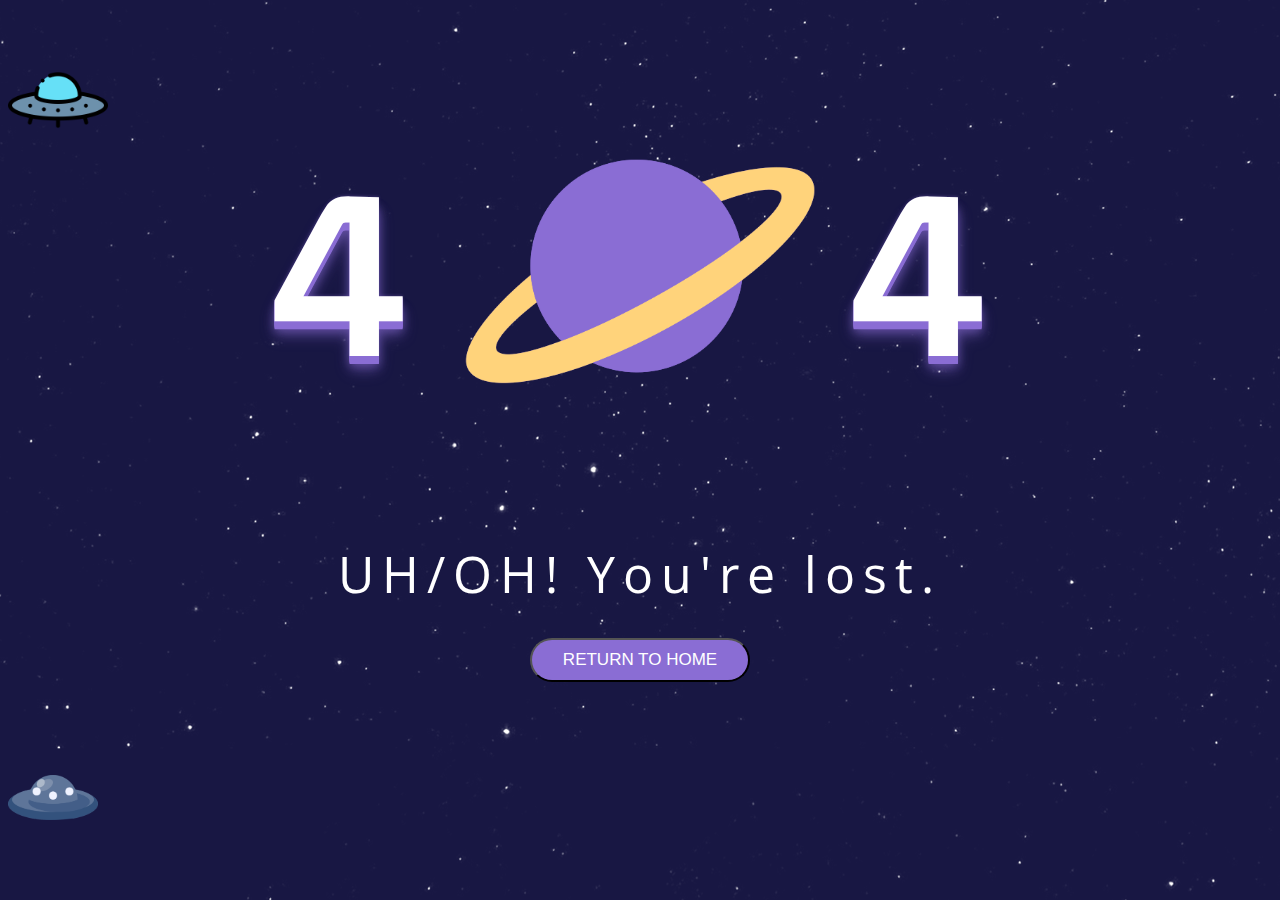
<file: index.html>
<!DOCTYPE html>
<html lang="en" >
<head>
	<meta charset="UTF-8">
	<title>404 [ERROR]</title>
	<link rel="stylesheet" href="./style.css">
	<link href="https://fonts.googleapis.com/css2?family=Gemunu+Libre:wght@800&display=swap" rel="stylesheet">
	<link href="https://fonts.googleapis.com/css2?family=Open+Sans&display=swap" rel="stylesheet">
</head>
<body>

<!-- UFO Images -->
<img src="img/ufo.png" class="ufo1">
<img src="img/ufo2.png" class="ufo2">

<!-- Stars background -->
<div class="starsBG">
	<div class="container">
		<div class="main">
			<!-- 4 TEXT -->
			<h1>4</h1>
			
			<!-- Saturn image -->
			<img src="img/saturn.png" class="saturn">
			
			<!-- 4 TEXT -->
			<h1>4</h1>
		</div>
		
		<div class="main2">
			<!-- TEXT -->
			<p>UH/OH! You're lost.</p>
			
			<!-- Button -->
			<button>RETURN TO HOME</button>
		</div>
	</div>
</div>
<!-- Stars background End -->

</body>
</html>
</file>
<file: style.css>
body {
	overflow: hidden;
	font-family: 'Gemunu Libre', sans-serif;
}

.starsBG {
	background: black url(img/stars.png) repeat;
	position: absolute;
	top: 0;
	bottom: 0;
	left: 0;
	right: 0;
	display: block;
	z-index: 0;
}

.container {
    width: 1200px;
    margin: 0 auto;
}

.main {
    display: flex;
    justify-content: center;
    align-items: center;
	height: 60vh;
}

.main2 {
    text-align: center;
}

.main2 p {
    color: #fff;
    font-size: 50px;
    margin: 0 0 30px;
	letter-spacing: 8px;
	font-family: 'Open Sans', sans-serif;
}

.main2 button {
    background: #8a6dd4;
    color: #fff;
    padding: 10px;
    width: 220px;
    border-radius: 50px;
    cursor: pointer;
    font-size: 17px;
}

.main2 button:hover {
    border-radius: 5px;
}

h1 {
    font-size: 250px;
    color: #fff;
	margin-left: 30px;
    margin-right: 50px;
	text-shadow: 0 1px 0 #8a6dd4, 0 2px 0 #8a6dd4, 0 3px 0 #8a6dd4, 0 4px 0 #8a6dd4, 0 5px 0 #8a6dd4, 0 6px 0 #8a6dd4, 0 7px 0 #8a6dd4, 0 8px 0 #8a6dd4, 0 0 5px #8a6dd400, 0 -1px 3px #8a6dd445, 0 9px 9px #8a6dd452, 0 12px 12px #8a6dd452, 0 15px 15px #8a6dd44d;
}

.saturn {
    width: 360px;
}

.ufo1 {
	position: absolute;
    top: 50px;
	z-index: 9;
    width: 100px;
	-webkit-animation: ufo1 20s linear infinite;
	-moz-animation: ufo1 20s linear infinite;
	-o-animation: ufo1 20s linear infinite; 
}

@-webkit-keyframes ufo1 {
	0% {
		margin-left:1400px;
	}
	100% {
		margin-left: -1000px;
	}
}

.ufo2 {
	position: absolute;
    bottom: 80px;
	z-index: 9;
    width: 90px;
	-webkit-animation: ufo2 20s linear infinite;
	-moz-animation: ufo2 20s linear infinite;
	-o-animation: ufo2 20s linear infinite;
}

@-webkit-keyframes ufo2 {
	0% {
		margin-left:-1400px;
	}
	100% {
		margin-left: 2000px;
	}
}
</file>
